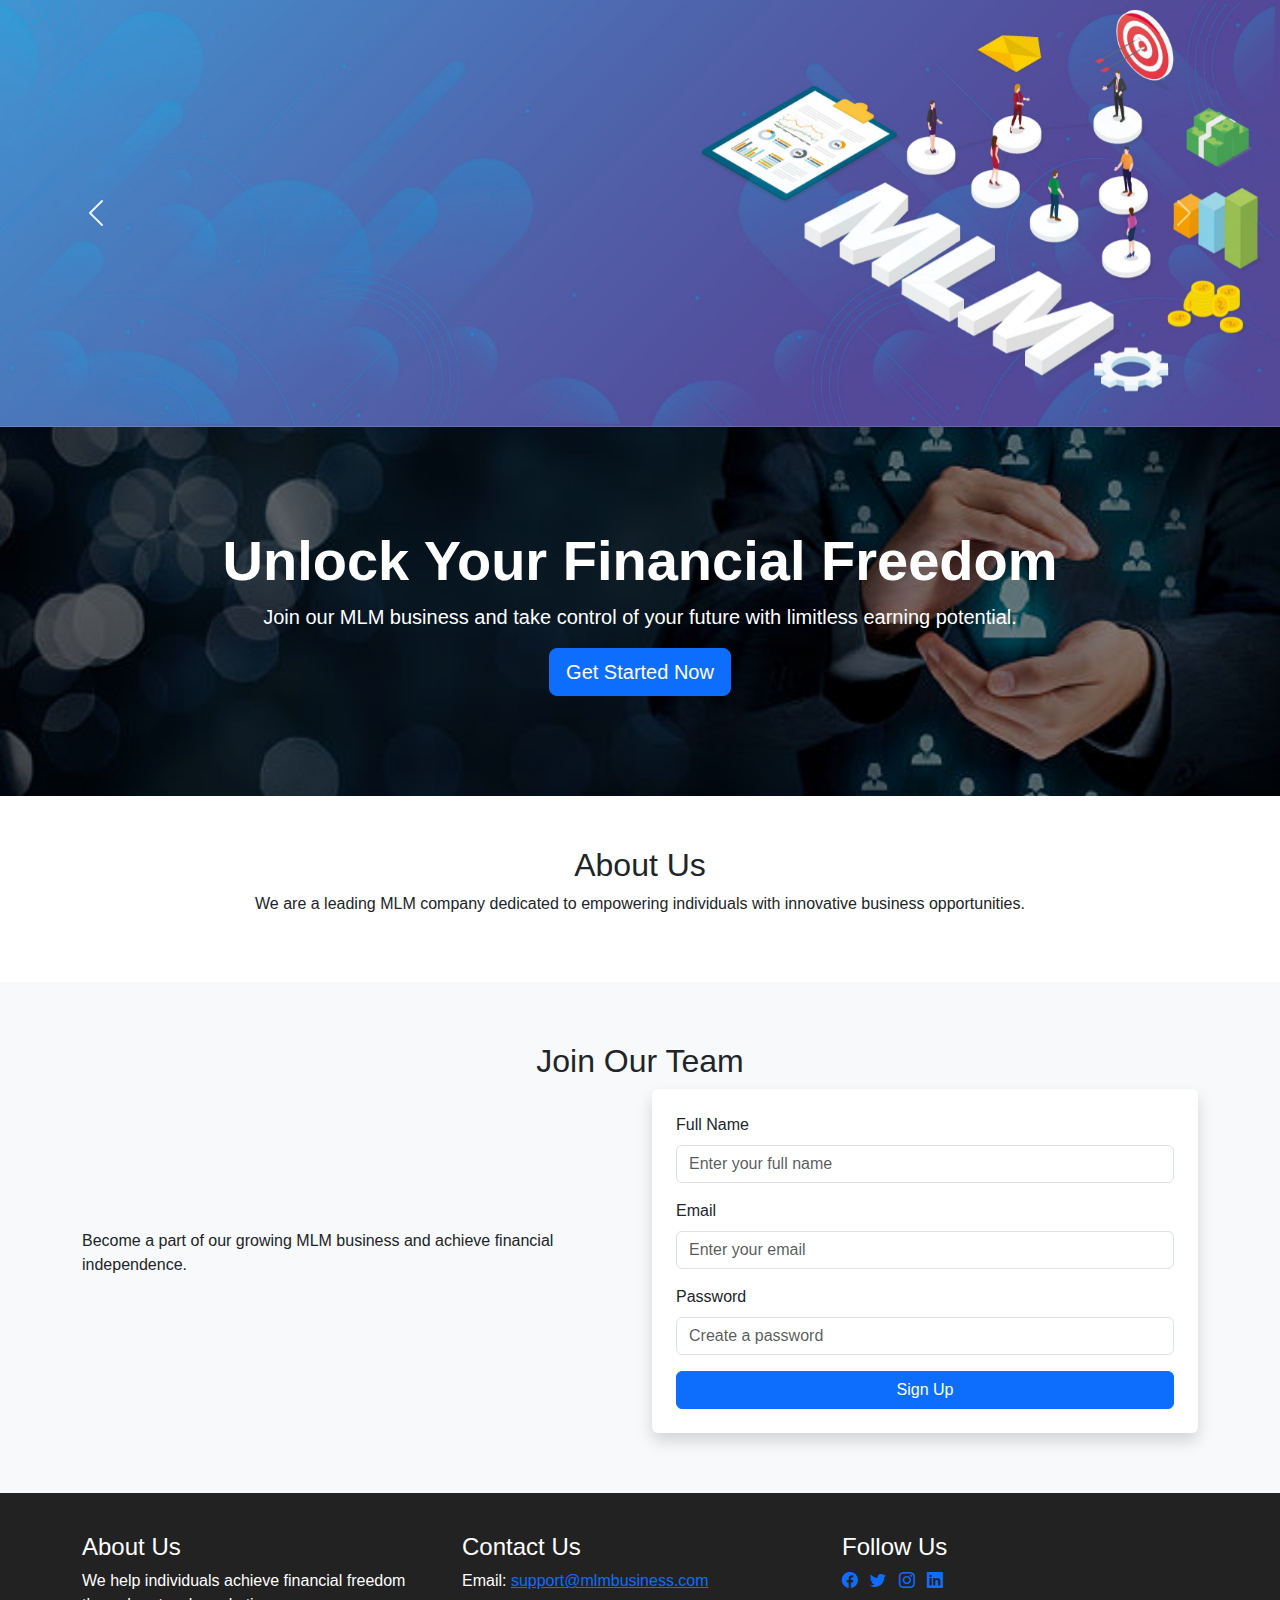
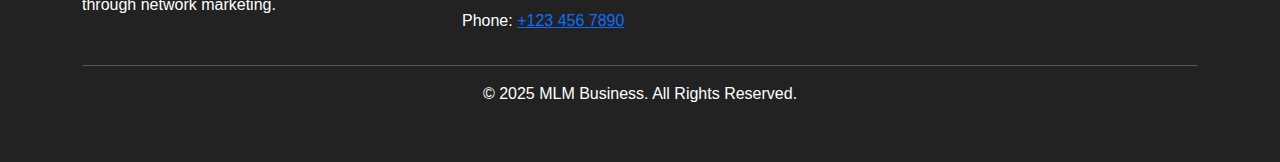
<file: mlm/index.html>
<!DOCTYPE html>
<html lang="en">
<head>
    <meta charset="UTF-8">
    <meta name="viewport" content="width=device-width, initial-scale=1.0">
    <title>MLM Business</title>
    <link rel="stylesheet" href="https://cdn.jsdelivr.net/npm/bootstrap@5.3.0/dist/css/bootstrap.min.css">
    <link rel="stylesheet" href="https://cdn.jsdelivr.net/npm/bootstrap-icons/font/bootstrap-icons.css">
    <style>
        body { font-family: Arial, sans-serif; }
        .hero { 
            background: url('./img/hero-bg.jpg') no-repeat center center/cover;
            color: white;
            padding: 100px 0;
            text-align: center;
            position: relative;
        }
        .hero-overlay {
            position: absolute;
            top: 0;
            left: 0;
            width: 100%;
            height: 100%;
            background: rgba(0, 0, 0, 0.5);
        }
        .hero-content { position: relative; z-index: 1; }
        .section { padding: 50px 0; }
        .team img { width: 100px; border-radius: 50%; }
        .signup-section { background: #f8f9fa; padding: 60px 0; }
        .footer { background: #222; color: white; padding: 40px 0; }
    </style>
</head>
<body>
    <div id="bannerCarousel" class="carousel slide" data-bs-ride="carousel">
        <div class="carousel-inner">
            <div class="carousel-item active">
                <img src="./img/banner/11.jpg" class="d-block w-100" alt="Banner 1">
            </div>
            <div class="carousel-item">
                <img src="./img/banner/22.jpg" class="d-block w-100" alt="Banner 2">
            </div>
            <div class="carousel-item">
                <img src="./img/banner/33.jpg" class="d-block w-100" alt="Banner 3">
            </div>
        </div>
        <button class="carousel-control-prev" type="button" data-bs-target="#bannerCarousel" data-bs-slide="prev">
            <span class="carousel-control-prev-icon"></span>
        </button>
        <button class="carousel-control-next" type="button" data-bs-target="#bannerCarousel" data-bs-slide="next">
            <span class="carousel-control-next-icon"></span>
        </button>
    </div>
    
    <div class="hero">
        <div class="hero-overlay"></div>
        <div class="hero-content container">
            <h1 class="display-4 fw-bold">Unlock Your Financial Freedom</h1>
            <p class="lead">Join our MLM business and take control of your future with limitless earning potential.</p>
            <a href="#signup" class="btn btn-primary btn-lg">Get Started Now</a>
        </div>
    </div>
    
    <div class="container section">
        <h2 class="text-center">About Us</h2>
        <p class="text-center">We are a leading MLM company dedicated to empowering individuals with innovative business opportunities.</p>
    </div>
    
    <div class="signup-section" id="signup">
        <div class="container">
            <h2 class="text-center">Join Our Team</h2>
            <div class="row align-items-center">
                <div class="col-md-6">
                    <p>Become a part of our growing MLM business and achieve financial independence.</p>
                </div>
                <div class="col-md-6">
                    <form class="p-4 bg-white shadow rounded">
                        <div class="mb-3">
                            <label class="form-label">Full Name</label>
                            <input type="text" class="form-control" placeholder="Enter your full name" required>
                        </div>
                        <div class="mb-3">
                            <label class="form-label">Email</label>
                            <input type="email" class="form-control" placeholder="Enter your email" required>
                        </div>
                        <div class="mb-3">
                            <label class="form-label">Password</label>
                            <input type="password" class="form-control" placeholder="Create a password" required>
                        </div>
                        <button type="submit" class="btn btn-primary w-100">Sign Up</button>
                    </form>
                </div>
            </div>
        </div>
    </div>

    <footer class="footer">
        <div class="container">
            <div class="row">
                <div class="col-md-4">
                    <h4>About Us</h4>
                    <p>We help individuals achieve financial freedom through network marketing.</p>
                </div>
                <div class="col-md-4">
                    <h4>Contact Us</h4>
                    <p>Email: <a href="mailto:support@mlmbusiness.com">support@mlmbusiness.com</a></p>
                    <p>Phone: <a href="tel:+1234567890">+123 456 7890</a></p>
                </div>
                <div class="col-md-4">
                    <h4>Follow Us</h4>
                    <div>
                        <a href="#" class="me-2"><i class="bi bi-facebook"></i></a>
                        <a href="#" class="me-2"><i class="bi bi-twitter"></i></a>
                        <a href="#" class="me-2"><i class="bi bi-instagram"></i></a>
                        <a href="#" class="me-2"><i class="bi bi-linkedin"></i></a>
                    </div>
                </div>
            </div>
            <hr>
            <p class="text-center">&copy; 2025 MLM Business. All Rights Reserved.</p>
        </div>
    </footer>
    
    <script src="https://cdn.jsdelivr.net/npm/bootstrap@5.3.0/dist/js/bootstrap.bundle.min.js"></script>
</body>
</html>
</file>
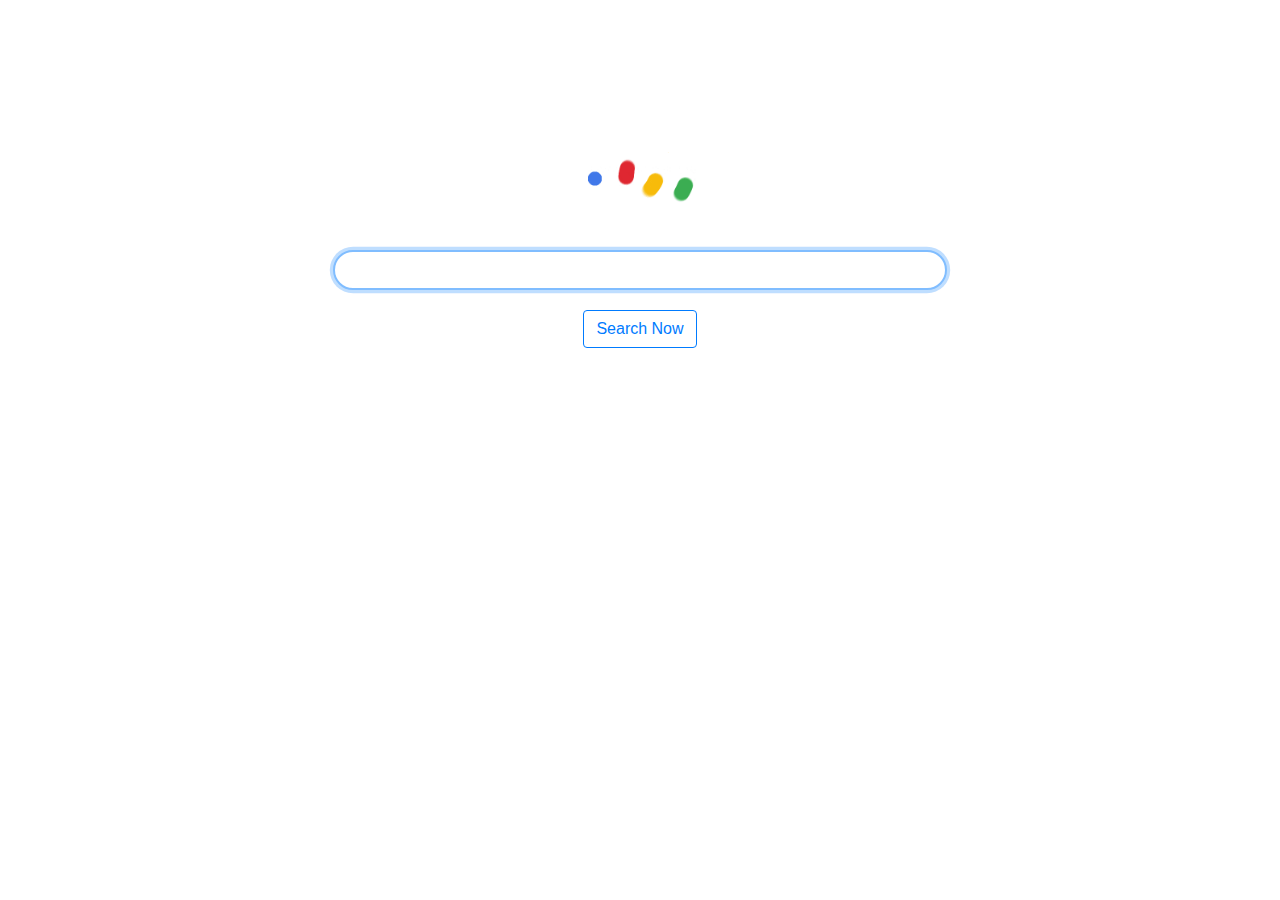
<file: Search-Engine/index.html>
<DOCTYPE html>
   <head>
       <title>
             My Engine   
       </title>
       
        <link rel="stylesheet" href="https://maxcdn.bootstrapcdn.com/bootstrap/4.0.0/css/bootstrap.min.css" integrity="sha384-Gn5384xqQ1aoWXA+058RXPxPg6fy4IWvTNh0E263XmFcJlSAwiGgFAW/dAiS6JXm" crossorigin="anonymous">
        
    <style>
     .form-control
                { 
              border:2px solid black;
                /*border-radius: 100% */
                border-top-right-radius:20px;
                border-bottom-left-radius:20px;
                    
                border-bottom-right-radius:20px;
                border-top-left-radius:20px
                 
             } 
        
     
       
       
       </style>
        
       
   </head>
   
   <body onload="ld()" style="background: white;" >
       
       
        <script>
            function ld()
            {
                document.search_box.search.focus();
            }
       </script>
     
     <style>
       
       body
         {
             margin: 10%;
         }
         
      
      
       
       </style>
      
      <form name="search_box" action="result.html" method="get">
        <center>
          <img src ="gif/9.gif" class="img-responsive" alt="search" style= "width:20%" "height:20%"   ; > 
          
             <input type = "text" class="form-control" name="search" style="width:60%; margin-top:20px"> 
             
              <input type="submit" class="btn btn-outline-primary" value="Search Now" name="search_button" style="margin-top:20px" >
        </center>  
        
          
      </form>
   <!-- // ---------------------------------------------------------- ----------------------------//    
      <div>
          



    
   
          
      </div>
       
  // --------------------------------------------------------- ----------------------------///   -->  
       
    
       
          
               <script src="https://code.jquery.com/jquery-3.2.1.slim.min.js" integrity="sha384-KJ3o2DKtIkvYIK3UENzmM7KCkRr/rE9/Qpg6aAZGJwFDMVNA/GpGFF93hXpG5KkN" crossorigin="anonymous"></script>
            <script src="https://cdnjs.cloudflare.com/ajax/libs/popper.js/1.12.9/umd/popper.min.js" integrity="sha384-ApNbgh9B+Y1QKtv3Rn7W3mgPxhU9K/ScQsAP7hUibX39j7fakFPskvXusvfa0b4Q" crossorigin="anonymous"></script>
            <script src="https://maxcdn.bootstrapcdn.com/bootstrap/4.0.0/js/bootstrap.min.js" integrity="sha384-JZR6Spejh4U02d8jOt6vLEHfe/JQGiRRSQQxSfFWpi1MquVdAyjUar5+76PVCmYl" crossorigin="anonymous"></script>   
       
   </body>
   
   
    
</html>
</file>
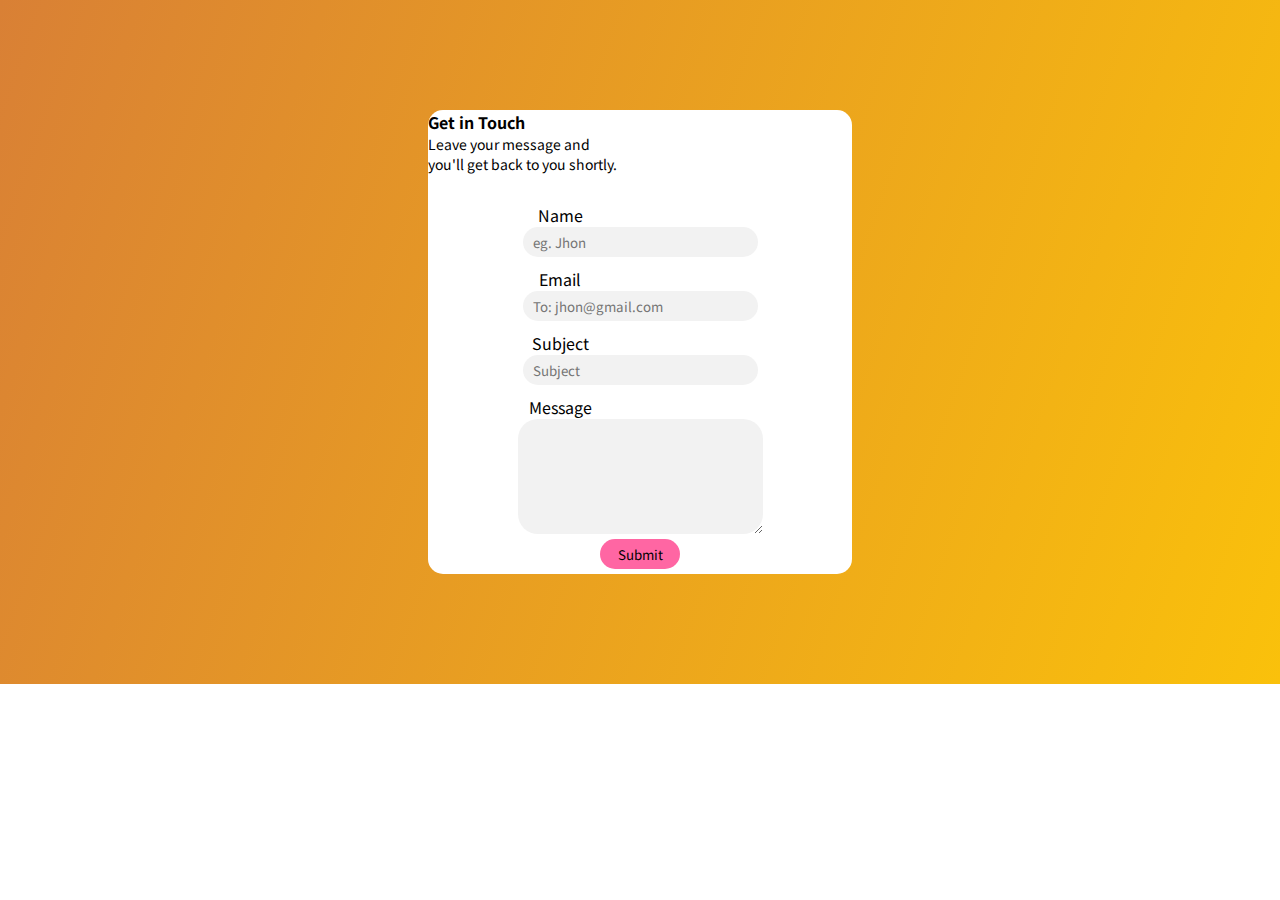
<file: mail/mail.html>
<!DOCTYPE html>
<html lang="en">
<head>
  <title>Bootstrap Example</title>
  <link rel="preconnect" href="https://fonts.googleapis.com">
<link rel="preconnect" href="https://fonts.gstatic.com" crossorigin>
<link href="https://fonts.googleapis.com/css2?family=Noto+Sans+JP:wght@500&display=swap" rel="stylesheet">

</head>
<style> 
*{
  font-family: 'Noto Sans JP', sans-serif;
    margin:0;
    padding:0;
 
}

#bgc
{
   background: rgb(217,128,53);
      background: linear-gradient(109deg, rgba(217,128,53,1) 0%, rgba(250,193,11,1) 100%, rgba(0,212,255,1) 100%);
  max-height : 100%;
  padding : 110px;

}

p{
  font-size: 14px;
}



form{


width: 40%;
margin-left: 30%;
border-radius : 15px;

background-color :white;

}
textarea
{    
    border-radius : 20px;
    border : none;
   background-color :  #f2f2f2;
    padding : 10px;
    margin-left: -35px;
}

input{
height: 10px;
width : 215px;
background-color :  #f2f2f2;
padding: 10px;
border-radius:20px;
border : none;

}


.form-group
{
   padding : 5px;
    
    
}

button{
  border-radius : 20px;
   background-color :#ff66a3;
    border : none;
    width  :80px;
    height : 30px;
    cursor : pointer;  
    
    
}

.heading{
  text-align: center;
 
}
textarea
{

  margin-left: auto;
}

.form-group label
{
  margin-left: -160px;
}
h4,p
{
  text-align: left;
}

.content{
  text-align: center;
}
</style>
<body>

<div id="bgc">    
         
<form action="email.php" method="post"> 
          <div class="content">  
          <div class="content">
            <h4>Get in Touch</h4>
              <p>Leave your message and <br> you'll get back to you shortly.</p>
          </div>  
                                
              <br>
             
                <div class="form-group">
                <label for="name">Name</label>
                <br>
                <input type="text" name="name" id="fname" placeholder="eg. Jhon">
                </div>

              <div class="form-group">
                 <label for="email">Email</label>
                    <br> 
                <input type="email" name="email" id="email" placeholder="To: jhon@gmail.com">
              </div>
               
             <div class="form-group">
                <label for="sub">Subject</label>
                   <br>
                <input type="text" name="sub" id="sub" placeholder="Subject">
              </div>
             
      
        
            <div class="form-group">
                   <label for="msg">Message</label>
                   <br>
                     <textarea name="msg" rows="5" cols="30" >
                      
                     </textarea>
                 <br>

                   <button id="btn">Submit</button>
              
            </div>

              </div>
  </div>
</form>
</div>

</body>
</html>
</file>
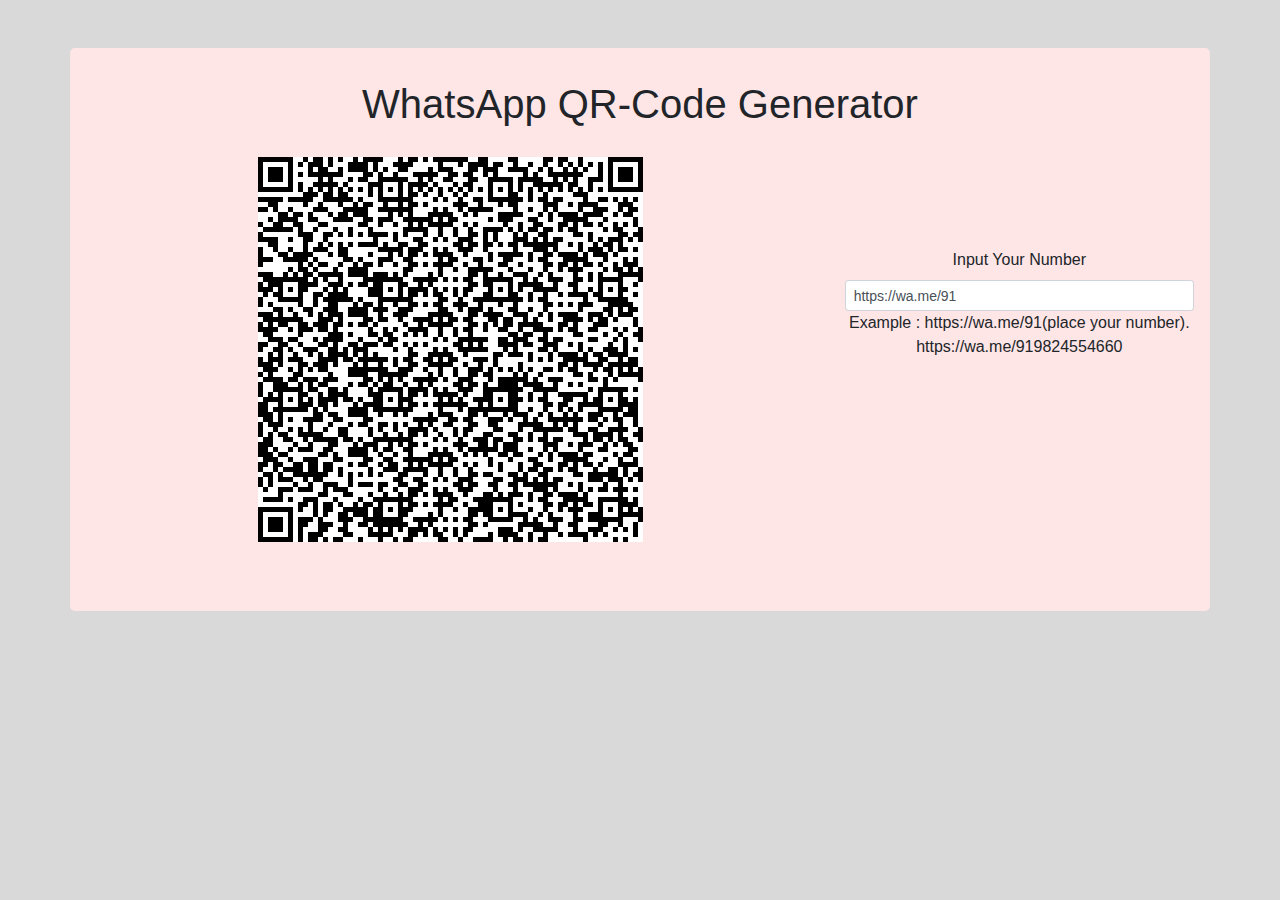
<file: QR-Gererator/QR.html>
<!DOCTYPE html>
<html>
  <head>
    <meta charset="utf-8">
    
  <link rel="stylesheet" href="https://maxcdn.bootstrapcdn.com/bootstrap/4.5.2/css/bootstrap.min.css">
  <script src="https://ajax.googleapis.com/ajax/libs/jquery/3.5.1/jquery.min.js"></script>
  <script src="https://cdnjs.cloudflare.com/ajax/libs/popper.js/1.16.0/umd/popper.min.js"></script>
  <script src="https://maxcdn.bootstrapcdn.com/bootstrap/4.5.2/js/bootstrap.min.js"></script>
  <link rel="stylesheet" href="stt.css">
</script>
    <script type="text/javascript" src="html5-qrcode.js">
    </script>
    <script type="text/javascript" src="qrcode.js"></script>
    <style type="text/css" media="screen">
     

    </style>
  </head>
  <body>

<div class="container p-3 mt-5" id="maindiv">
    <h1 class="p-3" id="header">WhatsApp QR-Code Generator</h1>
  <div class="row">
           <div class="col-sm-9 col-md-6 col-lg-8 pb-5" id="qrcode" ></div>
          

         <div class="col-sm-3 col-md-6 col-lg-4 mt-5 pt-5 ">
          <label>Input Your Number</label>
         <input type="text" class="form-control form-control-sm" placeholder="Input no "  name="textField" value="https://wa.me/91" rows="4" cols="70" onkeyup='updateQRCode(this.value)' onclick="this.focus();this.select();">
          <p>
            Example : https://wa.me/91(place your number).<br>
            https://wa.me/919824554660
          </p>
       </div>
          
 
  </div>
</div>

   
    
    <!-- This is where our QRCode will appear in. -->
   
    
    <script type="text/javascript">
      function updateQRCode(text) {

        var element = document.getElementById("qrcode");

        var bodyElement = document.body;
        if(element.lastChild)
          element.replaceChild(showQRCode(text), element.lastChild);
        else
          element.appendChild(showQRCode(text));

      }

      updateQRCode('Demo');
    </script>
  </body>
</html>
</file>
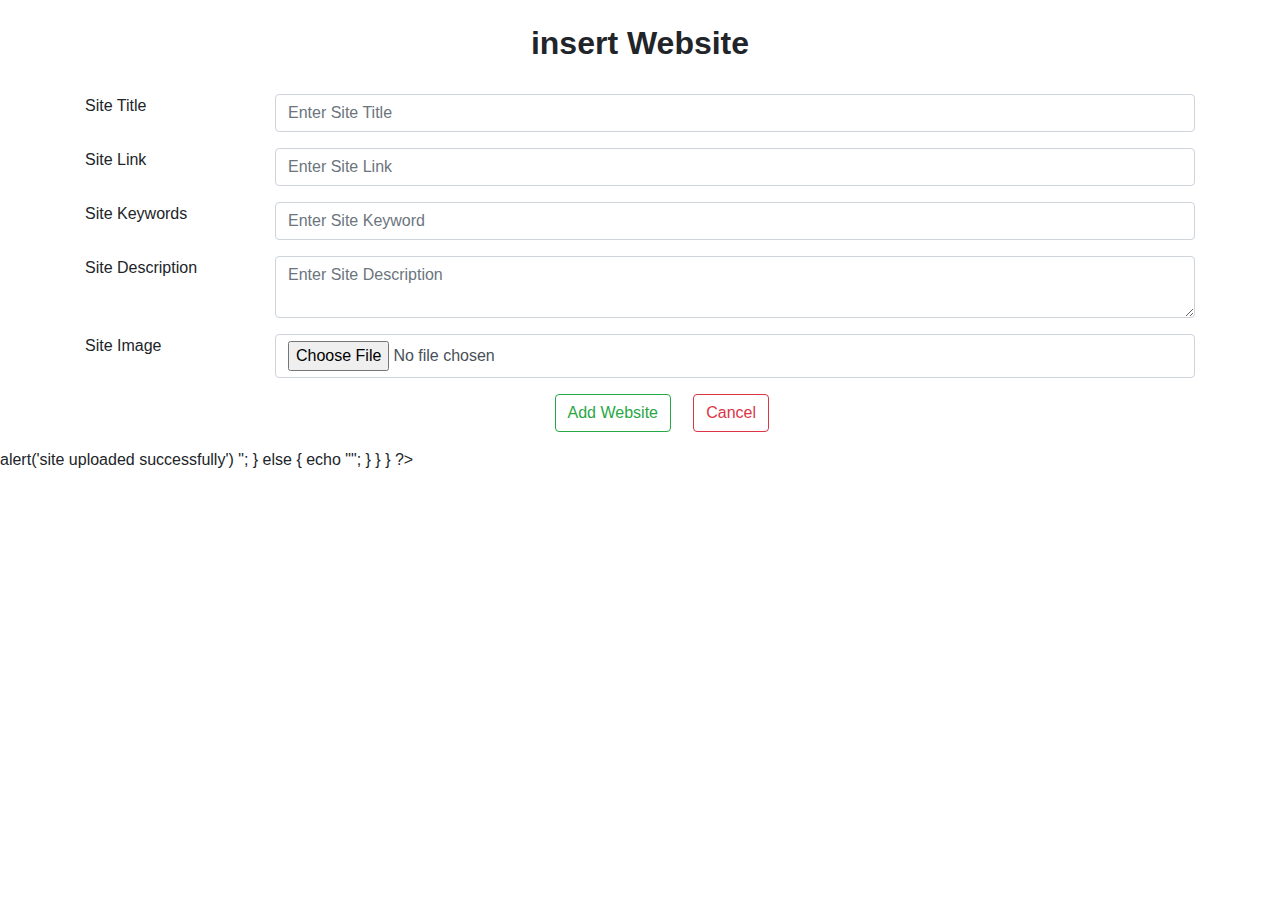
<file: Search-Engine/insert_site.html>
<!DOCTYPE html>

<html>
    
    <head>
        
        <title>
            our search engine 
        </title>
        
        <link rel="stylesheet" href="https://maxcdn.bootstrapcdn.com/bootstrap/4.0.0/css/bootstrap.min.css" integrity="sha384-Gn5384xqQ1aoWXA+058RXPxPg6fy4IWvTNh0E263XmFcJlSAwiGgFAW/dAiS6JXm" crossorigin="anonymous">
        
    </head>
    
    <body>
      
          <div class="container">
              
             <br>
             
              
              <center>
                  <h2>
                    <b>
                      insert Website
                      </b>
                  </h2>
              </center>
              <br>
              
              <form action="insert_site.php" method="post" enctype="multipart/form-data">
                  <div class="form-group">
                     <div class="row">
                         <label class="col-sm-2" for="stitle">
                             Site Title
                         </label>
                         <div class="col-sm-10">
                             <input type="text" class="form-control" id="stitle" name="s_title" placeholder="Enter Site Title" required >
                         </div>
                         
                     </div> 
                      
                  </div>
                  
                
                
                
                  
                   <div class="form-group">
                     <div class="row">
                         <label class="col-sm-2" for="slink">
                             Site Link
                         </label>
                         <div class="col-sm-10">
                             <input type="text" class="form-control" id="s_link" name="s_link" placeholder="Enter Site Link" required >
                         </div>
                         
                     </div>
                      
                  </div>
                  
             
                  
                  
                   <div class="form-group">
                     <div class="row">
                         <label class="col-sm-2" for="skey">
                             Site Keywords
                         </label>
                         <div class="col-sm-10">
                             <input type="text" class="form-control" id="stitle" name="s_key" placeholder="Enter Site Keyword" required >
                         </div>
                         
                     </div>
                      
                  </div>
                  
                
                
                
                  
                   <div class="form-group">
                     <div class="row">
                         <label class="col-sm-2" for="sdes">
                             Site Description
                         </label>
                         <div class="col-sm-10">
                             <textarea class="form-control" id="sdes" name="s_des" placeholder="Enter Site Description" required></textarea> 
                         </div>
                         
                     </div>
                      
                  </div>
                  
                  
                
                  <div class="form-group">
                     <div class="row">
                         <label class="col-sm-2" for="img">
                             Site Image
                         </label>
                         <div class="col-sm-10">
                             <input type="file" class="form-control" name="simg" required>
                             
                         </div>
                         
                     </div>
                      
                  </div>
                   
              
              <div class="form-group">
                     <div class="row"> 
                      <center>
                    &nbsp;&nbsp;&nbsp;&nbsp;&nbsp;&nbsp;&nbsp;&nbsp;&nbsp;
                    &nbsp;&nbsp;
                    &nbsp;&nbsp;&nbsp;&nbsp;
                     &nbsp;&nbsp;&nbsp;&nbsp;&nbsp;&nbsp;&nbsp;&nbsp;&nbsp;
                    &nbsp;&nbsp;
                    &nbsp;&nbsp;&nbsp;&nbsp;
                     &nbsp;&nbsp;&nbsp;&nbsp;&nbsp;&nbsp;&nbsp;&nbsp;&nbsp;
                    &nbsp;&nbsp;
                    &nbsp;&nbsp;&nbsp;&nbsp;
                     &nbsp;&nbsp;&nbsp;&nbsp;&nbsp;&nbsp;&nbsp;&nbsp;&nbsp;
                    &nbsp;&nbsp;
                    &nbsp;&nbsp;&nbsp;&nbsp; &nbsp;&nbsp;&nbsp;&nbsp;&nbsp;&nbsp;&nbsp;&nbsp;&nbsp;
                    &nbsp;&nbsp;
                    &nbsp;&nbsp;&nbsp;&nbsp;   
                
                    &nbsp;&nbsp;&nbsp;&nbsp;&nbsp;&nbsp;&nbsp;&nbsp;&nbsp;
             &nbsp;&nbsp;&nbsp;&nbsp;&nbsp;&nbsp;&nbsp;&nbsp;             
          <input type="submit" class="btn btn-outline-success" name="submit" value="Add Website">
                    &nbsp;
                    &nbsp;

            <input type="reset" class="btn btn-outline-danger" name="cancel" value="Cancel">
                        </center>
                       </div>
                  </div>
              </form> 
              
              
          </div>
      
      
       
           <script src="https://code.jquery.com/jquery-3.2.1.slim.min.js" integrity="sha384-KJ3o2DKtIkvYIK3UENzmM7KCkRr/rE9/Qpg6aAZGJwFDMVNA/GpGFF93hXpG5KkN" crossorigin="anonymous"></script>
            <script src="https://cdnjs.cloudflare.com/ajax/libs/popper.js/1.12.9/umd/popper.min.js" integrity="sha384-ApNbgh9B+Y1QKtv3Rn7W3mgPxhU9K/ScQsAP7hUibX39j7fakFPskvXusvfa0b4Q" crossorigin="anonymous"></script>
            <script src="https://maxcdn.bootstrapcdn.com/bootstrap/4.0.0/js/bootstrap.min.js" integrity="sha384-JZR6Spejh4U02d8jOt6vLEHfe/JQGiRRSQQxSfFWpi1MquVdAyjUar5+76PVCmYl" crossorigin="anonymous"></script>
         
    </body>
</html>


<?php
 
   $mysqli = mysqli_connect("localhost", "root", "");
    mysqli_select_db($mysqli, "search");

if(isset($_POST["submit"]))
{ 
        $si_title = addslashes($_POST["s_title"]);
        $si_link = addslashes($_POST["s_link"]); 
       $si_key = addslashes($_POST["s_key"]);
        $si_des = addslashes($_POST["s_des"]);
       $_siimg = $_FILES["simg"] ["name"];
   
    if(move_uploaded_file($_FILES["simg"] ["tmp_name"], "img/".  $_FILES["simg"] ["name"] )) 
    
    {
        $sql = "insert into website(site_title, site_link, site_key, site_des, site_img) values('$si_title', '$si_link', '$si_key', '$si_des', '$_siimg')";
        
        $rs = mysqli_query($mysqli, $sql);
        
        if($rs)
        {
            echo "<script> alert('site uploaded successfully') </script>";
        }
        else
        {
            echo  "<script> alert('uploading failed,plz try again.') </script>";
        }  
    }    
    
}



?>
</file>
<file: QR-Gererator/stt.css>
body
  { text-align:center; 
  	background-color:#d9d9d9;
  }

.container{
	background-color:#ffe6e6;
	border-radius:5px;
}
</file>
